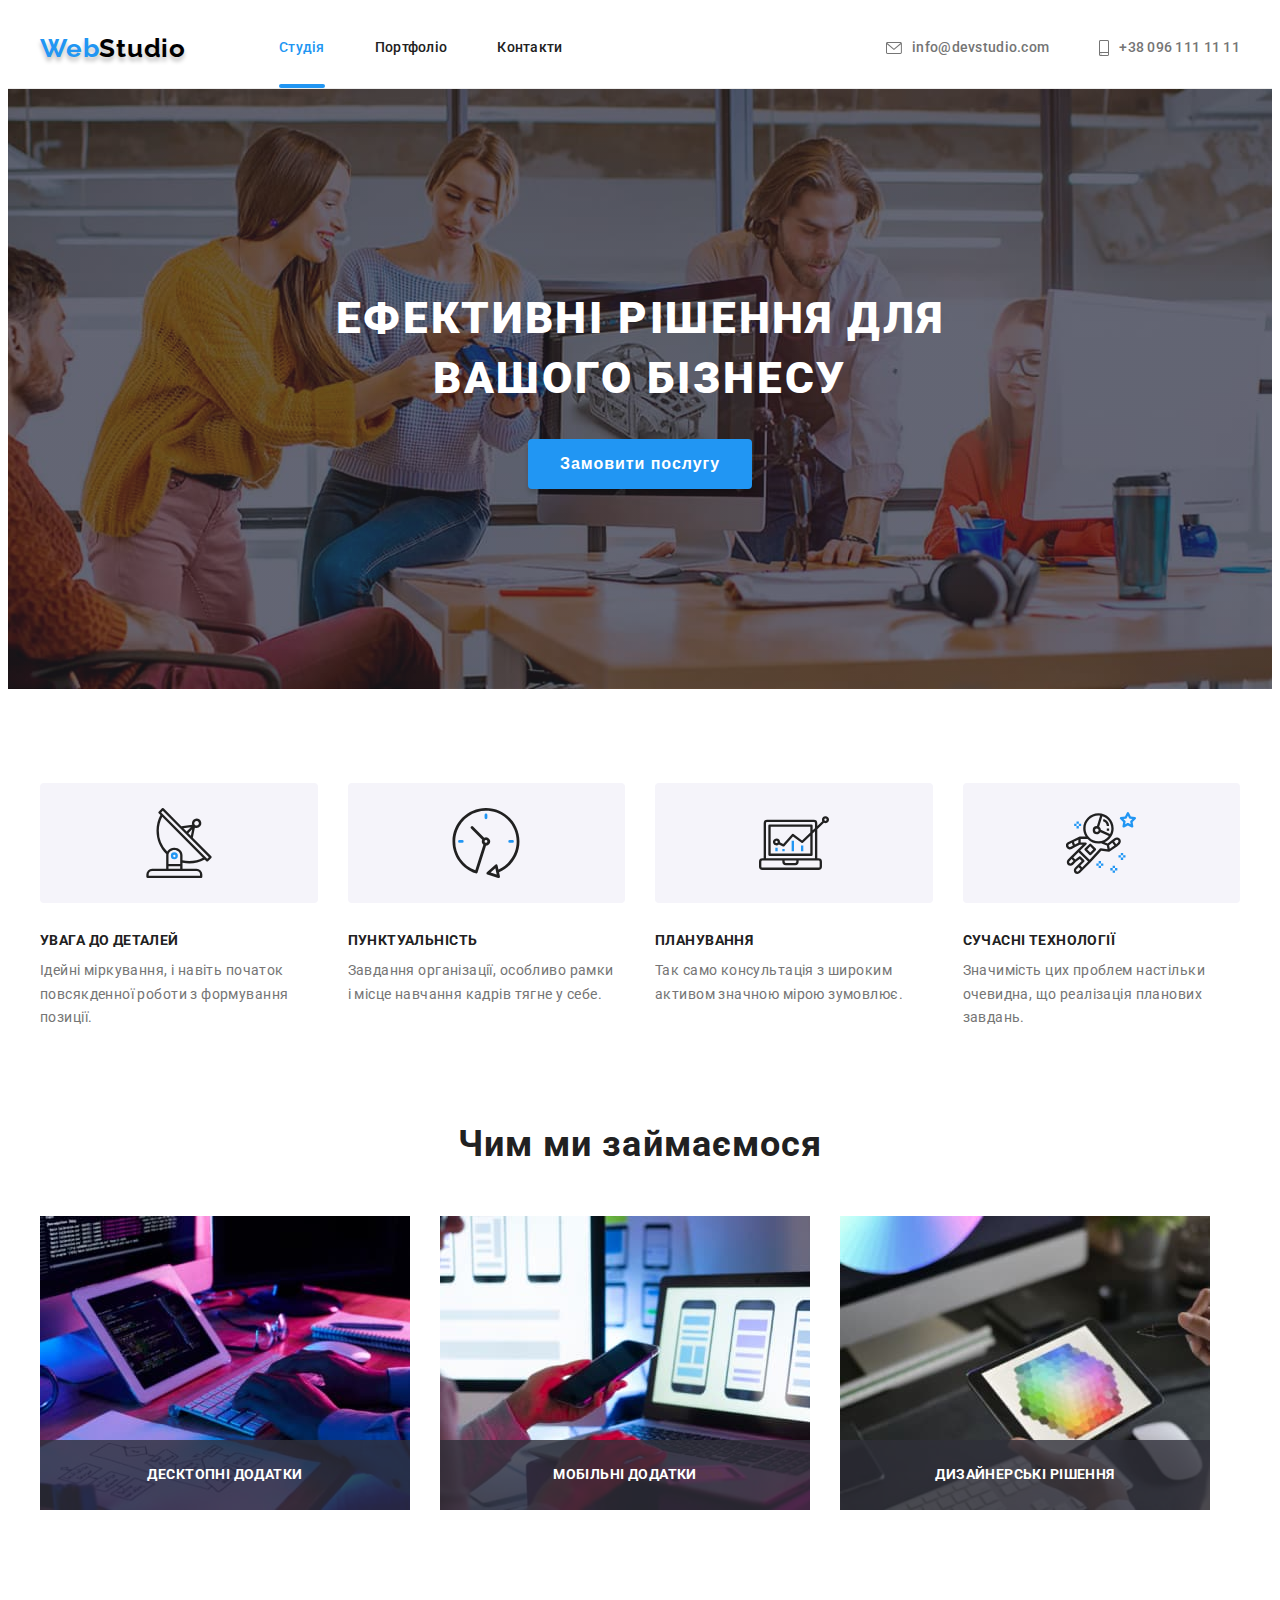
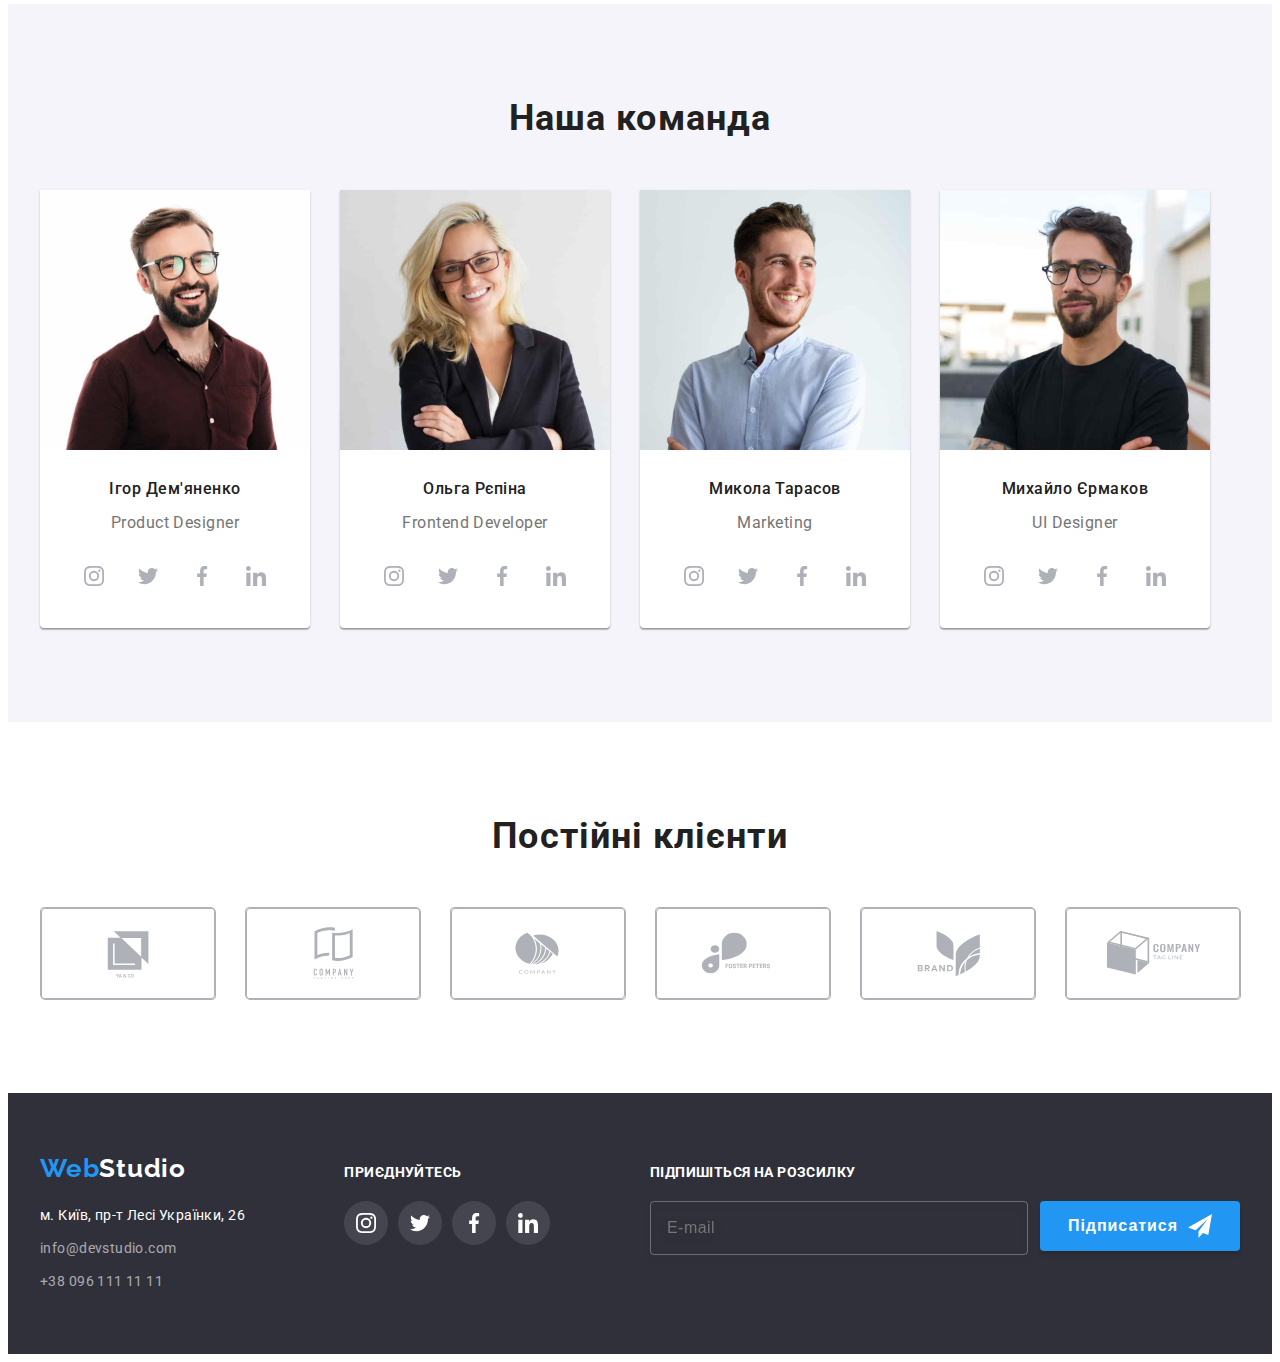
<file: index.html>
<!DOCTYPE html>
<html lang="uk">

<head>
    <meta charset="UTF-8" />
    <meta http-equiv="X-UA-Compatible" content="IE=edge" />
    <meta name="viewport" content="width=device-width, initial-scale=1.0" />
    <link rel="stylesheet" href="https://cdnjs.cloudflare.com/ajax/libs/modern-normalize/1.1.0/modern-normalize.min.css"
        integrity="sha512-wpPYUAdjBVSE4KJnH1VR1HeZfpl1ub8YT/NKx4PuQ5NmX2tKuGu6U/JRp5y+Y8XG2tV+wKQpNHVUX03MfMFn9Q=="
        crossorigin="anonymous" referrerpolicy="no-referrer" />
    <title>Студія</title>
    <link rel="preconnect" href="https://fonts.googleapis.com
    <link rel=" preconnect" href="https://fonts.gstatic.com" crossorigin />
    <link
        href="https://fonts.googleapis.com/css2?family=Raleway:wght@700&family=Roboto:wght@400;500;700;900&display=swap"
        rel="stylesheet" />
    <link rel="stylesheet" href="./css/styles.css" />
</head>

<body>
    <!--Шапка сторінки   -->
    <header class="header">
        <div class="container header-container">
            <nav class="header-nav">
                <a class="logo-type link" href="./index.html">
                    <span class="logo-type-w">Web</span>Studio</a>
                <ul class="header-nav-list list">
                    <li class="header-nav-item link">
                        <a class="header-link link current" href="./index.html"> Студія</a>
                    </li>
                    <li class="header-nav-item link">
                        <a class="header-link link" href="./portfolio.html"> Портфоліо</a>
                    </li>
                    <li class="header-nav-item link"><a class="header-link link" href="#"> Контакти</a></li>
                </ul>
            </nav>
            <div class="header-contact">
                <ul class="header-nav-after-list list">
                    <li class="header-m-item link">
                        <a class="header-m-link link" href="mailto:info@devstudio.com">
                            <svg class="mail-icon" width="16px" height="12px">
                                <use href="./images/icons.svg#icon-e-mail"></use>
                            </svg> info@devstudio.com</a>
                    </li>
                    <li class="header-tel-item link">
                        <a class="header-m-link link" href="tel:+380961111111">
                            <svg class="mail-icon" width="10px" height="16px">
                                <use href="./images/icons.svg#icon-smartphone"></use>
                            </svg> +38 096 111 11 11</a>
                    </li>
                </ul>
            </div>
        </div>
    </header>

    <!-- Main banner -->
    <main>
        <!-- Unique page content -->
        <section class="hero section">
            <div class="container">
                <h1 class="hero-title">Ефективні рішення для вашого бізнесу</h1>
                <button class="hero-button btn" type="button" data-modal-open>Замовити послугу</button>
            </div>
        </section>
        <!-- Our advantages -->
        <section class="advantage section">
            <div class="container">
                <h2 class="visually-hidden">Наші переваги</h2>
                <ul class="advantage-list">
                    <li class="advantage-item list">
                        <div class="advantage-item-icon">
                            <svg class="advantage-icon" width="70" height="70">
                                <use href="./images/icons.svg#icon-antenna"></use>
                            </svg>
                        </div>
                        <h3 class="advantage-item-title">Увага до деталей</h3>
                        <p class="advantage-text">
                            Ідейні міркування, і навіть початок повсякденної роботи з формування позиції.
                        </p>
                    </li>

                    <li class="advantage-item list">
                        <div class="advantage-item-icon">
                            <svg class="advantage-icon" width="70" height="70">
                                <use href="./images/icons.svg#icon-clock"></use>
                            </svg>
                        </div>
                        <h3 class="advantage-item-title">Пунктуальність</h3>
                        <p class="advantage-text">
                            Завдання організації, особливо рамки і місце навчання кадрів тягне у себе.
                        </p>
                    </li>

                    <li class="advantage-item list">
                        <div class="advantage-item-icon">
                            <svg class="advantage-icon" width="70" height="70">
                                <use href="./images/icons.svg#icon-diagram"></use>
                            </svg>
                        </div>
                        <h3 class="advantage-item-title">Планування</h3>
                        <p class="advantage-text">
                            Так само консультація з широким активом значною мірою зумовлює.
                        </p>
                    </li>

                    <li class="advantage-item list">
                        <div class="advantage-item-icon">
                            <svg class="advantage-icon" width="70" height="70">
                                <use href="./images/icons.svg#icon-astronaut"></use>
                            </svg>
                        </div>
                        <h3 class="advantage-item-title">Сучасні технології</h3>
                        <p class="advantage-text">
                            Значимість цих проблем настільки очевидна, що реалізація планових завдань.
                        </p>
                    </li>
                </ul>
            </div>
        </section>
        <!-- What are we doing? -->
        <section class="work section">
            <div class="container">
                <h2 class="section-title">Чим ми займаємося</h2>
                <ul class="work-list">
                    <li class="work-item list">
                        <img class="work-item-img" src="./images/general/img_001.jpg" alt="офіс веб студії" width="370"
                            height="294" />
                        <p class="work-title-wrapper">Десктопні додатки</p>
                    </li>
                    <li class="work-item list">
                        <img class="work-item-img" src="./images/general/img_002.jpg" alt="офіс веб студії" width="370"
                            height="294" />
                        <p class="work-title-wrapper">Мобільні додатки</p>
                    </li>
                    <li class="work-item list">
                        <img class="work-item-img" src="./images/general/img_003.jpg" alt="офіс веб студії" width="370"
                            height="294" />
                        <p class="work-title-wrapper">Дизайнерські рішення</p>
                    </li>
                </ul>
            </div>
        </section>
        <!-- Our team -->
        <section class="team section">
            <div class="container">
                <h2 class="section-title">Наша команда</h2>
                <ul class="team-list">
                    <li class="team-item list">
                        <img src="./images/team/img_101.jpg" alt="фото Ігоря Дем'яненка (Product Designer)" width="270"
                            height="260" />
                        <div class="team-wrap">
                            <h3 class="team-item-title">Ігор Дем'яненко</h3>
                            <p class="team-text" lang="en">Product Designer</p>
                            <ul class="team-soc-list list">
                                <li class="team-soc-item">
                                    <a href="" class="team-soc-link link">
                                        <svg class="team-soc-icon" width="20px" height="20px">
                                            <use href="./images/icons.svg#icon-instagram"></use>
                                        </svg>
                                    </a>
                                </li>
                                <li class="team-soc-item">
                                    <a href="" class="team-soc-link link">
                                        <svg class="team-soc-icon" width="20px" height="20px">
                                            <use href="./images/icons.svg#icon-twitter"></use>
                                        </svg>
                                    </a>
                                </li>
                                <li class="team-soc-item">
                                    <a href="" class="team-soc-link link">
                                        <svg class="team-soc-icon" width="20px" height="20px">
                                            <use href="./images/icons.svg#icon-facebook"></use>
                                        </svg>
                                    </a>
                                </li>
                                <li class="team-soc-item">
                                    <a href="" class="team-soc-link link">
                                        <svg class="team-soc-icon" width="20px" height="20px">
                                            <use href="./images/icons.svg#icon-linkedin"></use>
                                        </svg>
                                    </a>
                                </li>
                            </ul>
                        </div>
                    </li>
                    <li class="team-item list">
                        <img src="./images/team/img_102.jpg" alt="фото Ольги Рєпіної (Frontend Developer) " width="270"
                            height="260" />
                        <div class="team-wrap">
                            <h3 class="team-item-title">Ольга Рєпіна</h3>
                            <p class="team-text" lang="en">Frontend Developer</p>
                            <ul class="team-soc-list list">
                                <li class="team-soc-item">
                                    <a href="" class="team-soc-link link">
                                        <svg class="team-soc-icon" width="20px" height="20px">
                                            <use href="./images/icons.svg#icon-instagram"></use>
                                        </svg>
                                    </a>
                                </li>
                                <li class="team-soc-item">
                                    <a href="" class="team-soc-link link">
                                        <svg class="team-soc-icon" width="20px" height="20px">
                                            <use href="./images/icons.svg#icon-twitter"></use>
                                        </svg>
                                    </a>
                                </li>
                                <li class="team-soc-item">
                                    <a href="" class="team-soc-link link">
                                        <svg class="team-soc-icon" width="20px" height="20px">
                                            <use href="./images/icons.svg#icon-facebook"></use>
                                        </svg>
                                    </a>
                                </li>
                                <li class="team-soc-item">
                                    <a href="" class="team-soc-link link">
                                        <svg class="team-soc-icon" width="20px" height="20px">
                                            <use href="./images/icons.svg#icon-linkedin"></use>
                                        </svg>
                                    </a>
                                </li>
                            </ul>
                        </div>
                    </li>
                    <li class="team-item list">
                        <img src="./images/team/img_103.jpg" alt="фото Миколи Тарасова (Marketing)" width="270"
                            height="260" />
                        <div class="team-wrap">
                            <h3 class="team-item-title">Микола Тарасов</h3>
                            <p class="team-text" lang="en">Marketing</p>
                            <ul class="team-soc-list list">
                                <li class="team-soc-item">
                                    <a href="" class="team-soc-link link">
                                        <svg class="team-soc-icon" width="20px" height="20px">
                                            <use href="./images/icons.svg#icon-instagram"></use>
                                        </svg>
                                    </a>
                                </li>
                                <li class="team-soc-item">
                                    <a href="" class="team-soc-link link">
                                        <svg class="team-soc-icon" width="20px" height="20px">
                                            <use href="./images/icons.svg#icon-twitter"></use>
                                        </svg>
                                    </a>
                                </li>
                                <li class="team-soc-item">
                                    <a href="" class="team-soc-link link">
                                        <svg class="team-soc-icon" width="20px" height="20px">
                                            <use href="./images/icons.svg#icon-facebook"></use>
                                        </svg>
                                    </a>
                                </li>
                                <li class="team-soc-item">
                                    <a href="" class="team-soc-link link">
                                        <svg class="team-soc-icon" width="20px" height="20px">
                                            <use href="./images/icons.svg#icon-linkedin"></use>
                                        </svg>
                                    </a>
                                </li>
                            </ul>
                        </div>
                    </li>
                    <li class="team-item list">
                        <img src="./images/team/img_104.jpg" alt="фото Михайла Єрмакова (UI Designer)" width="270"
                            height="260" />
                        <div class="team-wrap">
                            <h3 class="team-item-title">Михайло Єрмаков</h3>
                            <p class="team-text" lang="en">UI Designer</p>
                            <ul class="team-soc-list list">
                                <li class="team-soc-item">
                                    <a href="" class="team-soc-link link">
                                        <svg class="team-soc-icon" width="20px" height="20px">
                                            <use href="./images/icons.svg#icon-instagram"></use>
                                        </svg>
                                    </a>
                                </li>
                                <li class="team-soc-item">
                                    <a href="" class="team-soc-link link">
                                        <svg class="team-soc-icon" width="20px" height="20px">
                                            <use href="./images/icons.svg#icon-twitter"></use>
                                        </svg>
                                    </a>
                                </li>
                                <li class="team-soc-item">
                                    <a href="" class="team-soc-link link">
                                        <svg class="team-soc-icon" width="20px" height="20px">
                                            <use href="./images/icons.svg#icon-facebook"></use>
                                        </svg>
                                    </a>
                                </li>
                                <li class="team-soc-item">
                                    <a href="" class="team-soc-link link">
                                        <svg class="team-soc-icon" width="20px" height="20px">
                                            <use href="./images/icons.svg#icon-linkedin"></use>
                                        </svg>
                                    </a>
                                </li>
                            </ul>
                        </div>
        </section>

        <!-- Clients -->
        <section class="section">
            <div class="container">
                <h2 class="section-title">Постійні клієнти</h2>
                <ul class="test-list list">
                    <li class="test-item">
                        <a href="" class="test-link link">
                            <svg class="test-soc-icon" width="106" height="60">
                                <use href="./images/icons.svg#icon-Logo-1"></use>
                            </svg>
                        </a>
                    </li>
                    <li class="test-item">
                        <a href="" class="test-link link">
                            <svg class="test-soc-icon" width="106" height="60">
                                <use href="./images/icons.svg#icon-Logo-2"></use>
                            </svg>
                        </a>
                    </li>
                    <li class="test-item">
                        <a href="" class="test-link link">
                            <svg class="test-soc-icon" width="106" height="60">
                                <use href="./images/icons.svg#icon-Logo-3"></use>
                            </svg>
                        </a>
                    </li>
                    <li class="test-item">
                        <a href="" class="test-link link">
                            <svg class="test-soc-icon" width="106" height="60">
                                <use href="./images/icons.svg#icon-Logo-4"></use>
                            </svg>
                        </a>
                    </li>
                    <li class="test-item">
                        <a href="" class="test-link link">
                            <svg class="test-soc-icon" width="106" height="60">
                                <use href="./images/icons.svg#icon-Logo-5"></use>
                            </svg>
                        </a>
                    </li>
                    <li class="test-item">
                        <a href="" class="test-link link">
                            <svg class="test-soc-icon" width="106" height="60">
                                <use href="./images/icons.svg#icon-Logo-6"></use>
                            </svg>
                        </a>
                    </li>
                </ul>
            </div>
        </section>
    </main>
    <!-- footer of the page -->
    <footer class="footer">
        <div class="container footer-container">
            <div class="contacts">
                <a class="footer-logo link" href="./index.html">
                    <span class="footer-logo-w">Web</span>Studio</a>
                <address class="footer-adress">
                    <ul class="footer-list">
                        <li class="footer-item list">
                            <a class="footer-item-link link" href="https://goo.gl/maps/CPtrU1FHBa2aNyZL9"
                                target="_blank" rel="noopener noreferrer nofollow">
                                м. Київ, пр-т Лесі Українки, 26</a>
                        </li>
                        <li class="footer-item list">
                            <a class="footer-m-link link" href="mailto:info@devstudio.com">
                                info@devstudio.com
                            </a>
                        </li>
                        <li class="footer-item list">
                            <a class="footer-t-link link" href="tel:+380961111111"> +38 096 111 11 11</a>
                        </li>
                    </ul>
                </address>
            </div>
            <div class="container-socials">
                <h2 class="socials">Приєднуйтесь</h2>
                <ul class="footer-soc-list list">
                    <li class="footer-soc-item">
                        <a href="" class="footer-soc-link link">
                            <svg class="footer-soc-icon" width="20" height="20">
                                <use href="./images/icons.svg#icon-instagram"></use>
                            </svg>
                        </a>
                    </li>
                    <li class="footer-soc-item">
                        <a href="" class="footer-soc-link link">
                            <svg class="footer-soc-icon" width="20" height="20">
                                <use href="./images/icons.svg#icon-twitter"></use>
                            </svg>
                        </a>
                    </li>
                    <li class="footer-soc-item">
                        <a href="" class="footer-soc-link link">
                            <svg class="footer-soc-icon" width="20" height="20">
                                <use href="./images/icons.svg#icon-facebook"></use>
                            </svg>
                        </a>
                    </li>
                    <li class="footer-soc-item">
                        <a href="" class="footer-soc-link link">
                            <svg class="footer-soc-icon" width="20" height="20">
                                <use href="./images/icons.svg#icon-linkedin"></use>
                            </svg>
                        </a>
                    </li>
                </ul>
            </div>
            <div class="container-form">
                <form class="footer-form">
                    <div class="footer-field">
                        <div class="footer-label-wrap">
                            <label for="footer-email" class="footer-label"> Підпишіться на розсилку </label>
                        </div>
                        <div class="footer-form-wrap">
                            <input type="email" name="fotter-email" class="footer-input" placeholder="E-mail"
                                id="footer-email" required />
                            <button type="submit" class="footer-btn">
                                Підписатися
                                <svg class="footer-icon" width="24px" height="24px">
                                    <use href="./images/icons.svg#icon-send"></use>
                                </svg>
                            </button>
                        </div>
                    </div>
                </form>
            </div>
        </div>
    </footer>
    <div class="backdrop is-hidden" data-modal>
        <div class="modal">
            <button type="button" class="modal-close-btn" data-modal-close>
                <svg class="modal-close-icon" width="18" height="18">
                    <use href="./images/icons.svg#icon-close-black"></use>
                </svg>
            </button>
            <p class="modal-title">Залиште свої дані, ми вам передзвонимо</p>
            <form class="modal-form">
                <div class="modal-field">
                    <label for="user-name" class="input-label"> Ім'я </label>
                    <div class="input-wrap">
                        <input type="text" name="user-name" class="modal-input" placeholder id="user-name" required />
                        <svg class="modal-icon" width="18px" height="18px">
                            <use href="./images/icons.svg#icon-person"></use>
                        </svg>
                    </div>
                </div>

                <div class="modal-field">
                    <label for="user-tel" class="input-label"> Телефон</label>
                    <div class="input-wrap">
                        <input type="tel" name="user-tel" class="modal-input" title="+380 (96) 111 11 11" id="user-tel"
                            placeholder required />
                        <svg class="modal-icon" width="18px" height="18px">
                            <use href="./images/icons.svg#icon-phone"></use>
                        </svg>
                    </div>
                </div>
                <div class="modal-field">
                    <label for="user-email" class="input-label"> Пошта</label>
                    <div class="input-wrap">
                        <input type="email" name="user-email" class="modal-input" placeholder required
                            id="user-email" />
                        <svg class="modal-icon" width="18px" height="18px">
                            <use href="./images/icons.svg#icon-email"></use>
                        </svg>
                    </div>
                </div>
                <div class="modal-coment-wrap">
                    <label for="user-coment" class="input-label"> Коментар</label>
                    <div class="input-wrap">
                        <textarea name="user-coment" id="user-coment" class="modal-coment"
                            placeholder="Введіть текст"></textarea>
                    </div>
                </div>
                <div class="modal-checked">
                    <div class="input-wrap">
                        <label class="label">
                            <input type="checkbox" name="license" value="license" class="checkbox" />
                            <span class="checked-icon"> </span>
                            Погоджуюся з розсилкою та приймаю
                            <a href="" class="link"> <span class="check-link"> Умови договору </span></a>
                        </label>
                    </div>
                </div>
                <button type="submit" class="form-btn">Відправити</button>
            </form>
        </div>
    </div>
    <script src="./js/modal.js"></script>
</body>

</html>
</file>
<file: css/styles.css>
/* COLOR */
/* (основний колір фону) primary-background-color #FFFFFF */
/* (допоміжний колір фону) second-backgraund-color #F5F4FA */
/* (акцент bgc) accent-bgc #2F303A */
/* (основний колір тексту) primary-text-color #757575 */
/* (допоміжний колір тексту) sekondary-text-color #212121 */
/* (акцент тексту) accent-text-color #2196F3 */
/* (чорний колір тексту) text-black: #000000; */
/* (лінк колір) link-color rgba(255, 255, 255, 0.6) */
/* (колір списку) list-color: #eeeeee */
/* (тінь кнопки) btn-shadow: rgba(0, 0, 0, 0.15) */
/* (рядок заголовка) header-linr: #ececec */

:root {
  --primary-background-color: #ffffff;
  --second-background-color: #f5f4fa;
  --accent-bgc: #2f303a;
  --primary-text: #757575;
  --second-text-color: #212121;
  --accent-text-color: #2196f3;
  --text-black: #000000;
  --link-color: rgba(255, 255, 255, 0.6);
  --list-color: #eeeeee;
  --btn-shadow: rgba(0, 0, 0, 0.15);
  --header-linr: #ececec;
  --soc-icon: #afb1b8;
  --bcg-icon: #afb1b8;
  --trans: color 250ms cubic-bezier(0.4, 0, 0.2, 1);
  --trans-time: 250ms;
  --tnas-funct: cubic-bezier(0.4, 0, 0.2, 1);
  --overl: rgba(33, 150, 243, 0.9);
}
p,
h1,
h2,
h3,
h4,
h5,
h6 {
  margin: 0;
}
ul {
  margin: 0;
  padding-left: 0;
}
button {
  cursor: pointer;
}
address {
  font-style: normal;
}

img {
  display: block;
  max-width: 100%;
  height: auto;
}

body {
  font-family: 'Roboto', sans-serif;
  background: var(--primary-background-color);
  font-size: 14px;
  color: var(--second-text-color);
}

.link {
  text-decoration: none;
}

.list {
  list-style: none;
}

.container {
  width: 1200px;
  margin-left: auto;
  margin-right: auto;
  padding-left: 15px;
  padding-right: 15px;
}

.section {
  padding-top: 94px;
  padding-bottom: 94px;
}

/* === HEADER === */
.header {
  border-bottom-width: 1px;
  border-bottom-style: solid;
  border-bottom-color: var(--header-linr);
}

.header-nav-list {
  display: flex;
  gap: 50px;
}

.header-nav {
  display: flex;
  align-items: center;
}

.header-contact {
  display: flex;
  margin-left: auto;
  gap: 50px;
}

.header-container {
  display: flex;
}

.header-nav-after-list {
  display: flex;
  align-items: center;
  gap: 50px;
}

.logo-type-w {
  color: var(--accent-text-color);
}

.logo-type {
  margin-right: 93px;
}

.logo-type {
  font-family: 'Raleway', sans-serif;
  font-weight: 700;
  font-size: 26px;
  line-height: 1.19;
  letter-spacing: 0.03em;
  color: var(--text-black);
  text-shadow: 0px 4px 4px rgba(0, 0, 0, 0.25);
}

.header-nav-list .link.current {
  color: var(--accent-text-color);
  position: relative;
}

.current::after {
  background-color: var(--accent-text-color);
  border-radius: 2px;
  content: '';
  width: 100%;
  height: 4px;
  position: absolute;
  display: block;
  bottom: 0;
}

.header-link {
  font-weight: 500;
  line-height: 1.14;
  letter-spacing: 0.02em;
  color: var(--second-text-color);
  align-items: center;
  padding: 32px 0;
  display: block;
  transition: var(--trans);
}

.header-link:hover,
.header-link:focus,
.header-m-link:hover,
.header-m-link:focus {
  color: var(--accent-text-color);
  transition: var(--trans);
}

.header-m-link,
.header-t-link {
  font-weight: 500;
  line-height: 1.14;
  letter-spacing: 0.02em;
  color: var(--primary-text);
  display: flex;
  align-items: center;
}

.mail-icon {
  margin-right: 10px;
  fill: currentColor;
}

/* ======= MAIN ======= */

/* Unique page content */

/* --------hero--------- */
.hero {
  background: var(--accent-bgc);
  padding-top: 200px;
  padding-bottom: 200px;
  background-image: linear-gradient(to right, rgba(47, 48, 58, 0.4), rgba(47, 48, 58, 0.4)),
    url(../images/hero-bg.jpg);
  background-repeat: no-repeat;
  background-position: center;
  background-size: cover;
  max-width: 1600px;
  margin: 0 auto;
}

.hero-title {
  font-weight: 900;
  font-size: 44px;
  line-height: 1.36;
  text-align: center;
  letter-spacing: 0.06em;
  text-transform: uppercase;
  color: var(--primary-background-color);
  width: 698px;
  text-align: center;
  margin: 0 auto;
  margin-bottom: 30px;
}

.hero-button {
  min-width: 216px;
  height: 50px;
  padding: 10px 32px;
  font-weight: 700;
  font-size: 16px;
  line-height: 1.87;
  display: flex;
  align-items: center;
  text-align: center;
  letter-spacing: 0.06em;
  color: var(--primary-background-color);
  background: var(--accent-text-color);
  box-shadow: 0px 4px 4px var(--btn-shadow);
  border-radius: 4px;
  border: none;
  margin: 0 auto;
  display: block;
}

.hero-button:hover,
.hero-button:focus {
  background: var(--accent-text-color);
  box-shadow: 0px 4px 4px var(--btn-shadow);
  border-radius: 4px;
  cursor: pointer;
}

/* === Our advantages === */
.visually-hidden {
  position: absolute;
  white-space: nowrap;
  width: 1px;
  height: 1px;
  overflow: hidden;
  border: 0;
  padding: 0;
  clip: rect(0 0 0 0);
  clip-path: inset(50%);
  margin: -1px;
}

.advantage-item-icon {
  height: 120px;
  background-color: var(--second-background-color);
  border-radius: 4px;
  display: block;
  margin-bottom: 30px;
  align-items: center;
  display: flex;
  justify-content: center;
}

.advantage-item-title {
  font-size: inherit;
  line-height: 1.14;
  letter-spacing: 0.03em;
  text-transform: uppercase;
  margin-bottom: 10px;
}

.advantage-list,
.work-list,
.team-list {
  display: flex;
  gap: 30px;
}
.advantage-text {
  width: 270px;
  line-height: 1.71;
  letter-spacing: 0.03em;
  color: var(--primary-text);
}
.work {
  padding-top: 0;
}

.advantage-item {
  width: calc((100% - 90px) / 4);
}

/* ------------WORK------------- */
.section-title {
  font-size: 36px;
  line-height: 1.16;
  text-align: center;
  letter-spacing: 0.03em;
  margin-bottom: 50px;
}

.work-item {
  position: relative;
}

.work-title-wrapper {
  display: block;
  font-weight: 700;
  line-height: 1.14;
  text-align: center;
  letter-spacing: 0.03em;
  text-transform: uppercase;
  color: var(--primary-background-color);
  width: 100%;
  padding-top: 27px;
  padding-bottom: 27px;
  background: rgba(47, 48, 58, 0.8);
  position: absolute;
  top: 224px;
}

/* -------------TEAM--------------- */
.team {
  background: var(--second-background-color);
}

.team-item {
  background: var(--primary-background-color);
  box-shadow: 0px 1px 3px rgba(0, 0, 0, 0.12), 0px 1px 1px rgba(0, 0, 0, 0.14),
    0px 2px 1px rgba(0, 0, 0, 0.2);
  border-radius: 0px 0px 4px 4px;
}

.team-item-title {
  font-weight: 500;
  font-size: 16px;
  line-height: 1.18;
  text-align: center;
  letter-spacing: 0.03em;
  margin-bottom: 10px;
}

.team-text {
  font-size: 16px;
  line-height: 1.8;
  text-align: center;
  letter-spacing: 0.03em;
  color: var(--primary-text);
  margin-bottom: 16px;
}

.team-wrap {
  padding-top: 30px;
  padding-bottom: 30px;
}

.team-soc-list {
  display: flex;
  gap: 10px;
  justify-content: center;
}

.team-soc-item {
  width: 44px;
  height: 44px;
}

.team-soc-link {
  width: 100%;
  height: 100%;
  /* background: tomato; */
  border-radius: 50%;
  display: flex;
  align-items: center;
  justify-content: center;
  transition-property: background-color;
  transition-duration: var(--trans-time);
  transition-timing-function: var(--tnas-funct);
}

.team-soc-link:hover,
.team-soc-link:focus {
  background-color: var(--accent-text-color);
}

.team-soc-link:hover .team-soc-icon {
  fill: var(--primary-background-color);
}

.team-soc-link:focus .team-soc-icon {
  fill: var(--primary-background-color);
}

.team-soc-icon {
  fill: var(--soc-icon);
  transition-property: fill;
  transition-duration: var(--trans-time);
  transition-timing-function: var(--tnas-funct);
}

/* Clients */

.test-list {
  display: flex;
  gap: 30px;
}

.test-item {
  width: calc((100% - 150px) / 6);
  height: 90px;
  border: 1px solid #afb1b8;
  border-radius: 4px;
}
.test-link {
  width: 100%;
  height: 100%;
  border: 1px solid var(--bcg-icon);
  border-radius: 4px;
  display: flex;
  align-items: center;
  justify-content: center;
  transition-property: border;
  transition-duration: var(--trans-time);
  transition-timing-function: var(--tnas-funct);
}
.test-soc-icon {
  fill: var(--soc-icon);
  transition-property: fill;
  transition-duration: var(--trans-time);
  transition-timing-function: var(--tnas-funct);
}
.test-link:hover,
.test-link:focus {
  border: 1px solid var(--accent-text-color);
}
.test-link:hover .test-soc-icon {
  fill: var(--accent-text-color);
}
.test-link:focus .test-soc-icon {
  fill: var(--accent-text-color);
}

/* === PORTFOLIO === */

/* === Button menu page filter === */
.filter .section {
  padding-top: 94px;
  padding-bottom: 94px;
}
.filter-list {
  margin-bottom: 50px;
  display: flex;
  justify-content: center;
  gap: 8px;
}

.filter-btn {
  font-family: inherit;
  font-weight: 500;
  font-size: 16px;
  line-height: 1.62;
  text-align: center;
  letter-spacing: 0.03em;
  color: var(--second-text-color);
  background: var(--second-background-color);
  border-radius: 4px;
  border: 4px solid transparent;
  min-width: 73px;
  padding: 6px 22px;
  display: block;
  transition-property: color, background-color, box-shadow;
  transition-duration: var(--trans-time);
  transition-timing-function: var(--tnas-funct);
}

.filter-btn:hover,
.filter-btn:hover {
  color: var(--primary-background-color);
  background: var(--accent-text-color);
  box-shadow: 0px 3px 1px rgba(0, 0, 0, 0.1), 0px 1px 2px rgba(0, 0, 0, 0.08),
    0px 2px 2px rgba(0, 0, 0, 0.12);
  border-radius: 4px;
  cursor: pointer;
}

/* --- images portfolio --- */
.gallery-list a {
  text-decoration: none;
}

.gallery-wrap {
  padding-top: 20px;
  padding-bottom: 20px;
  padding-left: 24px;
  padding-right: 24px;
}

.title {
  min-width: 322px;
  margin-bottom: 4px;
}

.gallery-list .title {
  font-size: 18px;
  line-height: 2;
  letter-spacing: 0.06em;
  color: var(--second-text-color);
}

.gallery-top-wrap {
  position: relative;
  overflow: hidden;
}

.gallery-top-text {
  position: absolute;
  top: 0;
  left: 0;
  padding: 63px 24px;
  height: 100%;
  font-size: 18px;
  line-height: 1.56;
  letter-spacing: 0.03em;
  color: var(--primary-background-color);
  background-color: var(--overl);
  transform: translateY(100%);
  transition: transform 250ms cubic-bezier(0.4, 0, 0.2, 1);
}

.gallery-link:hover .gallery-top-text {
  transform: translateY(0);
}

.gallery-list {
  display: flex;
  flex-wrap: wrap;
  list-style-type: none;
}

.gallery-link {
  display: block;
  text-decoration: none;
  transition: box-shadow 250ms cubic-bezier(0.4, 0, 0.2, 1);
}

.gallery-list p.gallery-text {
  font-size: 16px;
  line-height: 1.87;
  letter-spacing: 0.03em;
  color: var(--primary-text);
}

.gallery-item {
  background: var(--primary-background-color);
  border: 1px solid var(--list-color);
}

.gallery-list {
  display: flex;
  flex-wrap: wrap;
  gap: 30px;
}

.gallery-item {
  width: calc((100% - 60px) / 3);
}
.gallery-link {
  display: block;
  transition-property: box-shasow;
  transition-duration: var(--trans-time);
  transition-timing-function: var(--tnas-funct);
}

.gallery-link:hover,
.gallery-link:focus {
  box-shadow: 0px 1px 1px rgba(0, 0, 0, 0.12), 0px 4px 4px rgba(0, 0, 0, 0.06),
    1px 4px 6px rgba(0, 0, 0, 0.16);
}

/* --- modal window --- */

.backdrop {
  width: 100%;
  height: 100%;
  background-color: rgba(0, 0, 0, 0.2);
  position: fixed;
  top: 0;
  transition: opacity var(--trans-time) var(--tnas-funct),
    visibility var(--trans-time) var(--tnas-funct);
}

.backdrop.is-hidden .modal {
  transform: translate(-50%, -50%) scale(0.3);
}

.modal {
  width: 528px;
  height: 581px;
  padding: 40px;
  background: var(--primary-background-color);
  box-shadow: 0px 1px 3px rgba(0, 0, 0, 0.12), 0px 1px 1px rgba(0, 0, 0, 0.14),
    0px 2px 1px rgba(0, 0, 0, 0.2);
  border-radius: 4px;
  position: absolute;
  top: 50%;
  left: 50%;
  transform: translate(-50%, -50%) scale(1);
  transition: transform 300ms;
}

.modal-close-btn {
  width: 30px;
  height: 30px;
  background: var(--primary-background-color);
  border: 1px solid rgba(0, 0, 0, 0.1);
  border-radius: 50%;
  position: absolute;
  top: 10px;
  right: 10px;
  display: flex;
  align-items: center;
  justify-content: center;
  padding: 0;
}

.modal-closwe-icon {
  transition-property: fill;
  transition-duration: var(--trans-time);
  transition-timing-function: var(--tnas-funct);
}

.modal-close:hover .modal-closwe-icon {
  fill: var(--accent-text-color);
}
.modal-close:focus .modal-closwe-icon {
  fill: var(--accent-text-color);
}

.is-hidden {
  visibility: hidden;
  opacity: 0;
  pointer-events: none;
}

.no-scroll {
  overflow: hidden;
}

.modal-title {
  font-weight: 700;
  font-size: 20px;
  line-height: 1.15;
  text-align: center;
  letter-spacing: 0.03em;
  color: var(--second-text-color);
  margin-bottom: 12px;
}
.modal-field {
  margin-bottom: 10px;
}
.input-wrap {
  position: relative;
}
.modal-icon {
  position: absolute;
  left: 12px;
  top: 50%;
  transform: translateY(-50%);
  transition-property: fill;
  transition-duration: var(--trans-time);
  transition-timing-function: var(--tnas-funct);
}

.modal-input {
  width: 100%;
  height: 40px;
  border: 1px solid rgba(33, 33, 33, 0.2);
  border-radius: 4px;
  padding-left: 42px;
  outline: transparent;
  transition-property: border-color;
  transition-duration: var(--trans-time);
  transition-timing-function: var(--tnas-funct);
}

.input-label {
  display: block;
  margin-bottom: 4px;
  font-weight: 400;
  font-size: 12px;
  line-height: 1.14;
  letter-spacing: 0.01em;
  color: var(--primary-text);
  opacity: 0.9;
}

.modal-input:focus {
  border-color: var(--accent-text-color);
}
.modal-input:focus + .modal-icon {
  fill: var(--accent-text-color);
}

.modal-coment {
  display: block;
  width: 100%;
  height: 120px;
  padding: 12px 16px;
  border: 1px solid rgba(33, 33, 33, 0.2);
  border-radius: 4px;
  resize: none;
  font-weight: 400;
  font-size: 12px;
  line-height: 1.16;
  letter-spacing: 0.01em;
  color: rgba(117, 117, 117, 0.5);
  outline: transparent;
  transition-property: border-color;
  transition-duration: var(--trans-time);
  transition-timing-function: var(--tnas-funct);
}

.modal-coment:placeholder {
  font-weight: 400;
  font-size: 12px;
  line-height: 1.16;
  letter-spacing: 0.01em;
  color: rgba(117, 117, 117, 0.5);
}
.modal-coment:focus {
  border-color: var(--accent-text-color);
}

.modal-coment-wrap {
  margin-bottom: 20px;
}

.form-btn {
  min-width: 200px;
  height: 50px;
  padding: 10px 52px;
  background: var(--accent-text-color);
  box-shadow: 0px 4px 4px rgba(0, 0, 0, 0.15);
  border-radius: 4px;
  border: none;
  cursor: pointer;
  font-weight: 700;
  font-size: 16px;
  line-height: 1.88;
  display: flex;
  align-items: center;
  text-align: center;
  margin: 0 auto;
  letter-spacing: 0.06em;
  color: var(--primary-background-color);
}

.checkbox {
  appearance: none;
}
.label {
  font-weight: 400;
  font-size: 14px;
  line-height: 1.71;
  letter-spacing: 0.03em;
  color: var(--primary-text);
  /* border: 2px solid #000000; */
  display: flex;
  align-items: center;
  justify-content: center;
}
.check-link {
  text-decoration-line: underline;
  color: var(--accent-text-color);
  margin-left: 5px;
}

.modal-checked {
  margin-bottom: 30px;
}
.checked-icon {
  display: inline-block;
  width: 16px;
  height: 15px;
  border: 2px solid var(--second-text-color);
  border-radius: 4px;
  justify-content: center;
  align-items: center;
  margin-right: 7px;
}

.checkbox:checked + .checked-icon {
  background-image: url(../images/svg/check.svg);
  background-color: var(--accent-text-color);
  background-size: contain;
  background-origin: border-box;
  border-color: var(--accent-text-color);
}

.checkbox:focus + .checked-icon {
  border-color: var(--accent-text-color);
}

.check-on {
  border-radius: 2px;
  opacity: 0;
  position: absolute;
  transition: opacity 250ms var(--cubic);
}

.check:checked + .check-on {
  opacity: 1;
  background-color: var(--accent-color);
}

.check-off {
  opacity: 1;
}

.check:checked ~ .check-off {
  opacity: 0;
}

.check-text {
  font-size: 14px;
  margin-left: 7px;
}

/* === FOOTER === */
.footer {
  background: var(--accent-bgc);
  padding: 60px 0;
}
.footer-container {
  display: flex;
  gap: 70px;
  align-items: baseline;
  justify-content: space-between;
}

.footer-logo {
  font-family: 'Raleway', sans-serif;
  font-style: normal;
  font-weight: 700;
  font-size: 26px;
  line-height: 1.19;
  letter-spacing: 0.03em;
  color: var(--primary-background-color);
  display: inline-block;
  margin-bottom: 20px;
}

.footer-logo-w {
  color: var(--accent-text-color);
}

.footer-item:not(:last-child) {
  font-style: normal;
  margin-bottom: 9px;
}

.footer-item-link {
  line-height: 1.7;
  letter-spacing: 0.03em;
  color: var(--primary-background-color);
}

.footer-m-link,
.footer-t-link {
  line-height: 1.71;
  letter-spacing: 0.03em;
  color: var(--link-color);
  transition: var(--trans);
}

.footer-t-link:hover,
.footer-t-link:focus,
.footer-m-link:hover,
.footer-m-link:focus {
  color: var(--accent-text-color);
}

.adress-title {
  line-height: 1.71;
  letter-spacing: 0.03em;
  color: var(--primary-background-color);
}

/* --- Socials --- */
.socials {
  font-weight: 700;
  font-size: 14px;
  line-height: 1.14;
  letter-spacing: 0.03em;
  text-transform: uppercase;
  color: var(--primary-background-color);
  margin-bottom: 20px;
}

.footer-soc-list {
  display: flex;
  gap: 10px;
}
.footer-soc-item {
  width: 44px;
  height: 44px;
}

.footer-soc-link {
  width: 100%;
  height: 100%;
  border-radius: 50%;
  background-color: rgba(255, 255, 255, 0.1);
  display: flex;
  align-items: center;
  justify-content: center;
  transition-property: background-color;
  transition-duration: var(--trans-time);
  transition-timing-function: var(--tnas-funct);
}

.footer-soc-icon {
  fill: var(--primary-background-color);
  transition-property: fill;
  transition-duration: var(--trans-time);
  transition-timing-function: var(--tnas-funct);
}

.footer-soc-link:hover,
.footer-soc-link:focus {
  background-color: var(--accent-text-color);
}

.footer-soc-link:hover .footer-soc-icon {
  fill: var(--primary-background-color);
}

/* --- Form Footer --- */

.footer-btn {
  min-width: 200px;
  height: 50px;
  padding: 10px 28px;
  background: var(--accent-text-color);
  box-shadow: 0px 4px 4px rgba(0, 0, 0, 0.15);
  border-radius: 4px;
  font-weight: 700;
  font-size: 16px;
  line-height: 1.88;
  color: var(--primary-background-color);
  border: none;
  display: flex;
  align-items: center;
  text-align: center;
  letter-spacing: 0.06em;
}

.footer-form-wrap {
  display: flex;
}

.footer-icon {
  display: flex;
  align-items: center;
  justify-content: center;
  margin-left: 10px;
}

.footer-label {
  font-weight: 700;
  font-size: 14px;
  line-height: 1.14;
  letter-spacing: 0.03em;
  text-transform: uppercase;
  color: var(--primary-background-color);
}
.footer-label-wrap {
  margin-bottom: 20px;
}

.footer-input {
  min-width: 358px;
  height: 50px;
  padding-left: 16px;
  margin-right: 12px;
  border: 1px solid rgba(255, 255, 255, 0.3);
  filter: drop-shadow(0px 4px 4px rgba(0, 0, 0, 0.15));
  border-radius: 4px;
  background-color: transparent;
  font-weight: 400;
  font-size: 16px;
  line-height: 1.25;
  display: flex;
  align-items: center;
  letter-spacing: 0.03em;
  color: var(--primary-background-color);
  outline: transparent;
}

.footer-input:placeholder {
  font-weight: 400;
  font-size: 16px;
  line-height: 1.25;
  display: flex;
  align-items: center;
  letter-spacing: 0.03em;
  color: rgba(255, 255, 255, 0.6);
  transition-property: border-color;
  transition-duration: var(--trans-time);
  transition-timing-function: var(--tnas-funct);
}
.footer-input:focus {
  border-color: var(--accent-text-color);
}

/* -=-=-=-=-=-=-=-=- */
</file>
